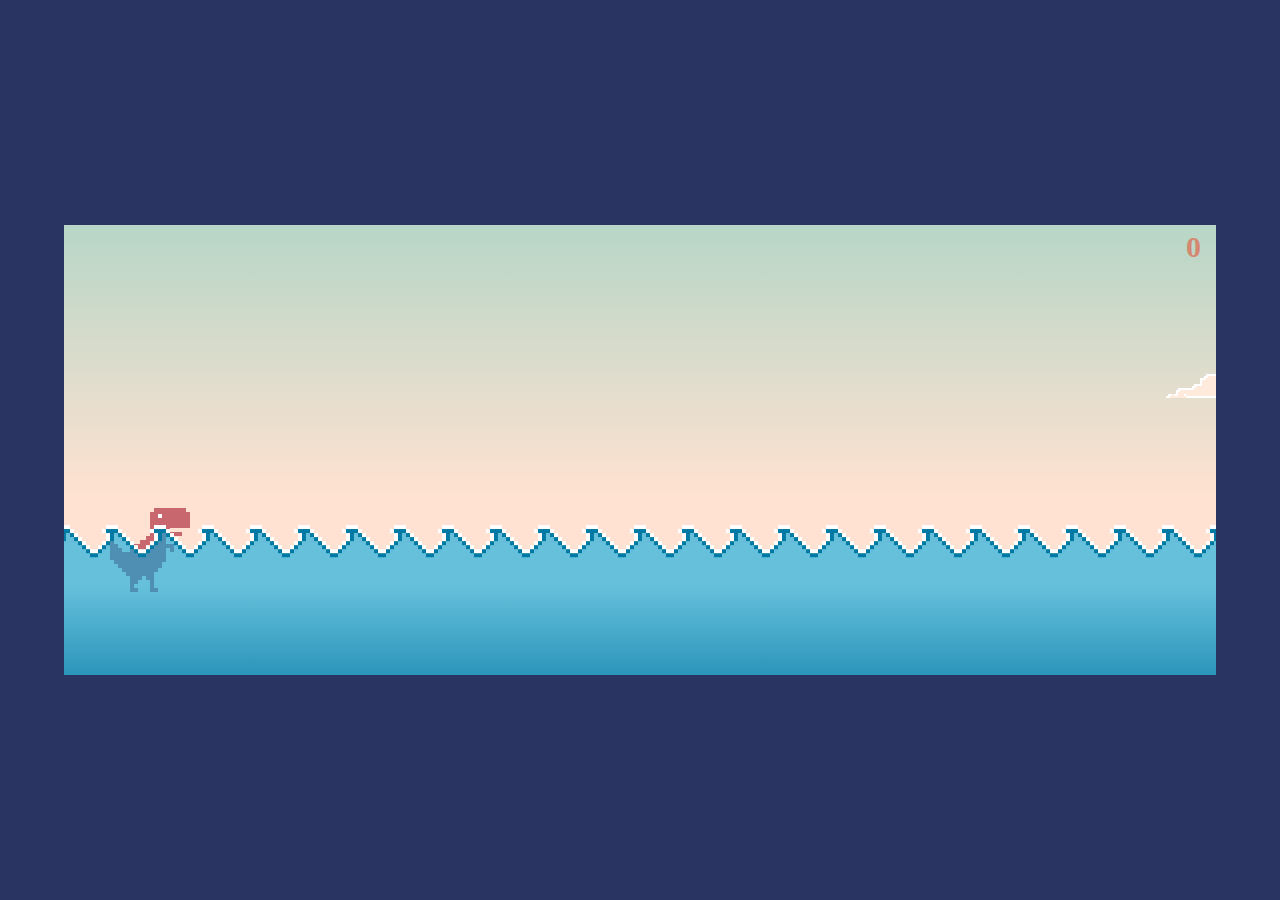
<file: index.html>
<!DOCTYPE html>
<html lang="en">
<head>
    <meta charset="UTF-8">
    <meta http-equiv="X-UA-Compatible" content="IE=edge">
    <meta name="viewport" content="width=device-width, initial-scale=1.0">
    <title>Dino-Agua</title>
    <link rel="stylesheet" href="Estilos.css">
    <link rel="shortcut icon" href="./img/dinosaur.png" type="image/x-icon">
  
</head>
<body>

    <div class="contenedor">

        <div class="suelo"></div>
        
        <div class="dino dino-corriendo"></div>

        <div class="score">0</div>

        

    </div>

    <div class="game-over">PERDISTE <br><br>
        <a href="">
            <img  src="./img/refresh.png" alt="">
        </a>
        
        
        <a href="./Landing.html">
            <img src="./img/flecha-izquierda (1).png" alt="">
        </a>
    </a></div>

    <audio src="sound/moneda.mp3" class="audio-moneda"></audio>
    <audio src="sound/salto.mp3" class="audio-salto"></audio>
    <audio src="sound/gameOver.mp3" class="audio-gameOver"></audio>
    

    <script src="Index.js">

    </script>
</body>
</html>
</file>
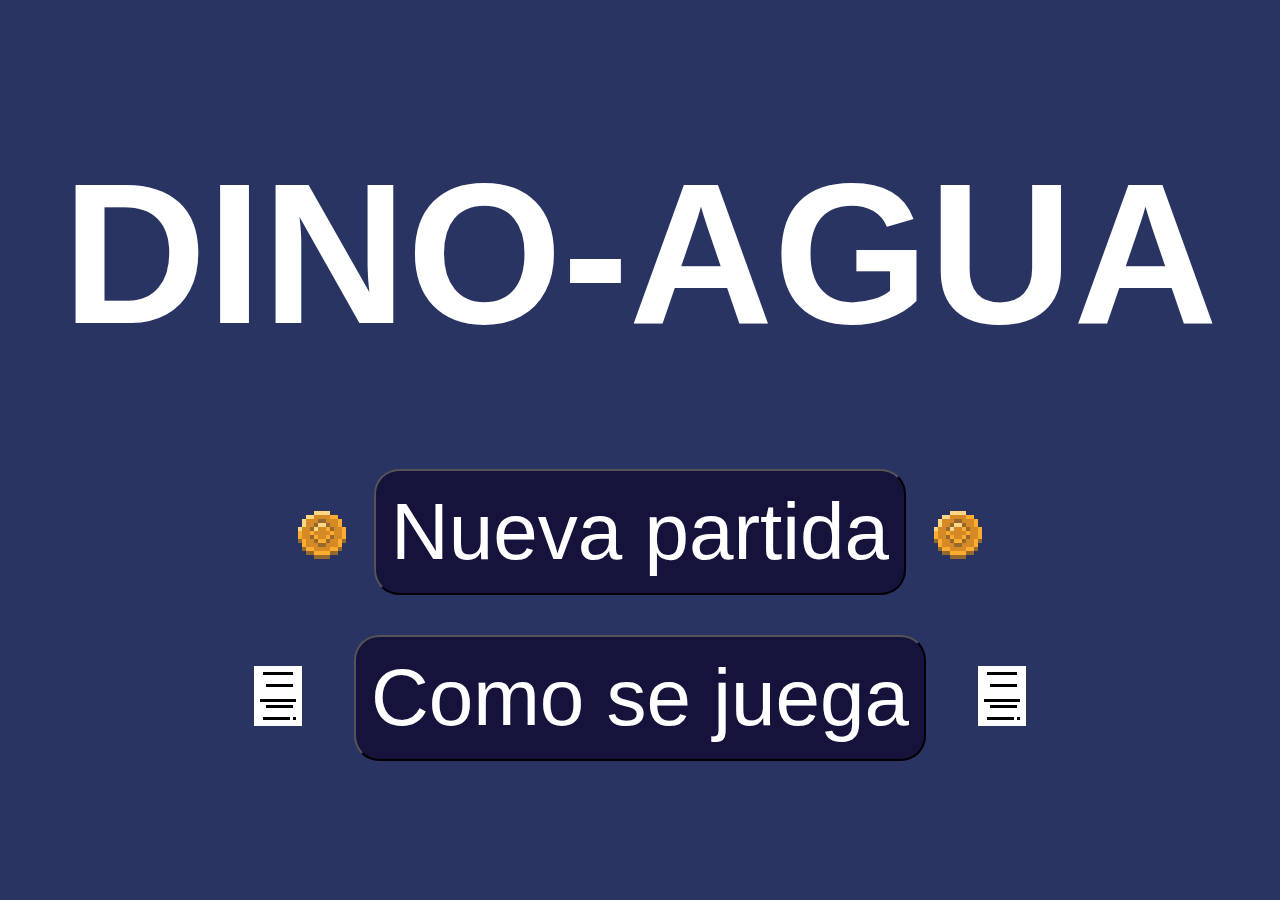
<file: Landing.html>
<!DOCTYPE html>
<html lang="en">
<head>
    <meta charset="UTF-8">
    <meta http-equiv="X-UA-Compatible" content="IE=edge">
    <meta name="viewport" content="width=device-width, initial-scale=1.0">
    <title>Dino-Agua</title>
    <link rel="stylesheet" href="Estilos.css">
    <link rel="shortcut icon" href="./img/moneda.png" type="image/x-icon">
</head>
<body>
    <div class="texto">
        <h1>DINO-AGUA</h1>

        <img src="./img/moneda.png" alt="">
        <button class="boton-b">
            <a class="nueva" href="./index.html">
                Nueva partida
            </a>
        </button>
        <img src="./img/moneda.png" alt="">

        <br>

        <img class="altura" src="./img/New Piskel-1.png (2).png" alt="">
        <button class="boton-b2">
            <a class="nueva" href="./reglas.html">
                Como se juega
            </a>
        </button>
        <img class="altura" src="./img/New Piskel-1.png (2).png" alt="">
    
    </div>

   
        
   
    
</body>
</html>
</file>
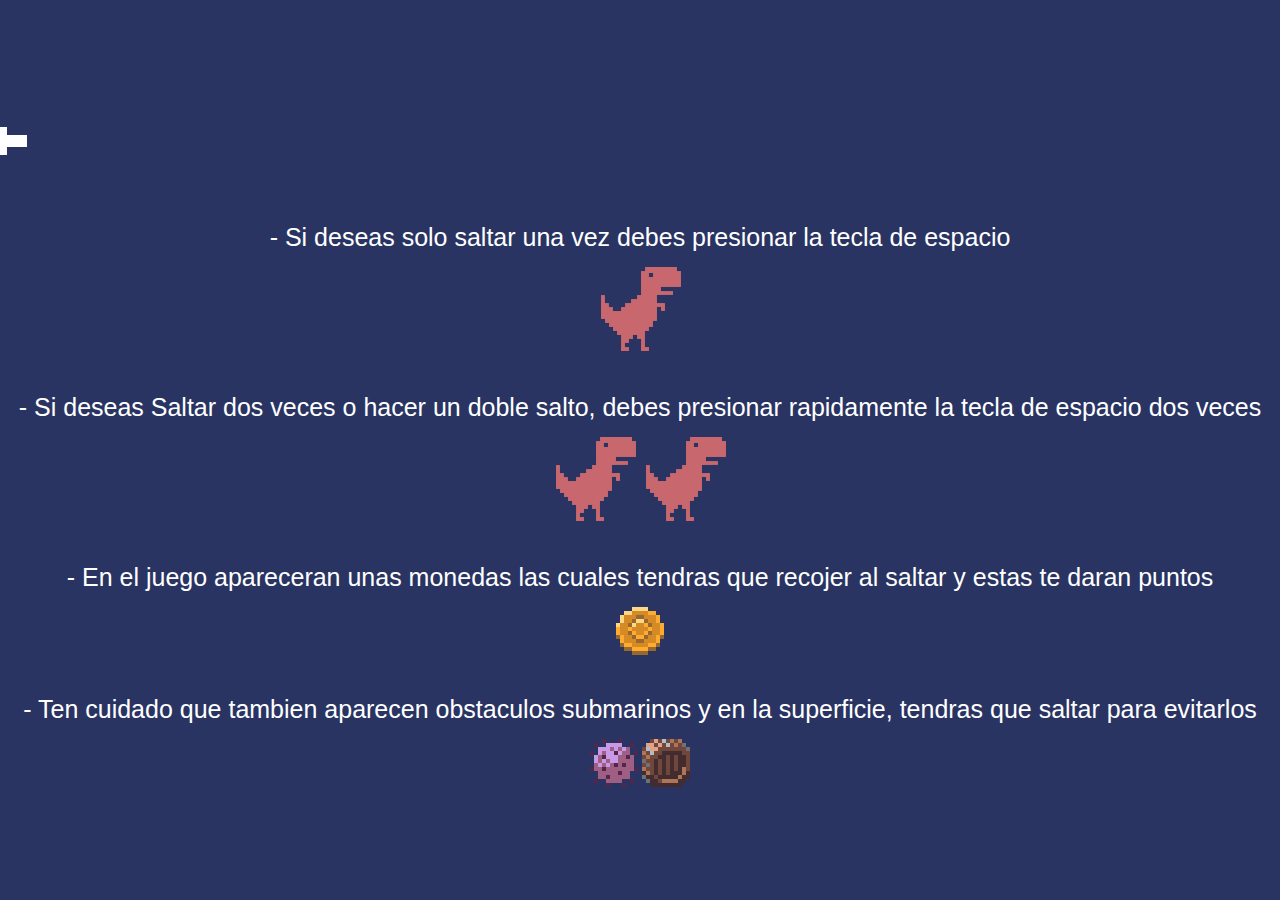
<file: reglas.html>
<!DOCTYPE html>
<html lang="en">
<head>
    <meta charset="UTF-8">
    <meta http-equiv="X-UA-Compatible" content="IE=edge">
    <meta name="viewport" content="width=device-width, initial-scale=1.0">
    <title>Como se juega</title>
    <link rel="stylesheet" href="Estilos.css">
    <link rel="shortcut icon" href="./img/New Piskel-1.png (2).png" type="image/x-icon">
</head>
<body>
    <div class="reglas">

        <a class="regresar" href="./Landing.html">
            <img src="./img/New Piskel-1.png (4).png" alt="">
        </a>
        <div class="p">
            <p>- Si deseas solo saltar una vez debes presionar  la tecla de espacio</p>
        <img class="img1" src="./img/dino_solo-removebg-preview.png"  alt="">
        </div>

        <br><br>
        

        <div class="p">
            <p>- Si deseas Saltar dos veces o hacer un doble salto, debes presionar rapidamente la tecla de espacio dos veces</p>
        <img class="img1" src="./img/dino_solo-removebg-preview.png"  alt="">
        <img class="img1" src="./img/dino_solo-removebg-preview.png"  alt="">
        </div>

        <br><br>

        <div class="p">
            <p>- En el juego apareceran unas monedas las cuales tendras que recojer al saltar y estas te daran puntos</p>
        <img class="img1" src="./img/moneda.png"  alt="">
        
        </div>

        <br><br>

        <div class="p">
            <p>- Ten cuidado que tambien aparecen obstaculos  submarinos y en la superficie, tendras que saltar para evitarlos</p>
        <img class="img1" src="./img/obstaculo1.png"  alt="">
        <img class="img1" src="./img/obstaculo2.png"  alt="">
        
        </div>
        <br>

       
        

        
        

    </div>
</body>
</html>
</file>
<file: Estilos.css>
* {
    padding: 0;
    margin: 0;
}

body{
    height: 100vh;
    background: #293462;
    display: flex;
    align-items: center;
}



.contenedor {
    width: 90%;
    height: 50%;
    margin: 0 auto;
    
    position: relative;

    background: linear-gradient(#b7d6c7 0%, transparent 60%, transparent 80%,  #6d757e 100%) #ffe2d1;/*linear-gradient(#90ebff, white);*/
    transition: background-color 1s linear;
    overflow: hidden;
}

.texto{
    text-align: center;
    margin: auto;
    
    font-family: 'Lucida Sans', 'Lucida Sans Regular', 'Lucida Grande', 'Lucida Sans Unicode', Geneva, Verdana, sans-serif;
    font-size: 100px;
    color: #ffffff;
    position: relative;
    
}



.boton-b{
    
    margin-top: 100px;
    padding: 15px;
    border-radius: 25px;
    background: #15133C;
    font-size: 80px;
    text-decoration: none;
}

.boton-b2{
    
   margin-top: 40px;
    padding: 15px;
    border-radius: 25px;
    background: #15133C;
    font-size: 80px;
    text-decoration: none;
}

.altura{
    position: relative;
    top: 10px;
}

.nueva{
    text-decoration: none;
    color: #ffffff;
}

.boton-b:hover{
    background: #000;
}

.boton-b2:hover{
    background: #000;
}

.nueva:hover{
    color: white;
}

.reglas{
    margin: auto;
    padding: 0;
   
    
}

.replay{
    padding-right: 10px;
}

.return{
    padding-left: 10px;
}

.regresar{
  
    position: relative;
    left: -100px;

}



p{
    color: white;
    font-size: 25px;
    font-family: 'Lucida Sans', 'Lucida Sans Regular', 'Lucida Grande', 'Lucida Sans Unicode', Geneva, Verdana, sans-serif;
}

.p{
    text-align: center;
    
}

.img1{
    margin-top: 15px;
}

.mediodia {
    background-color: #ffdcf3;
}

.tarde {
    background-color: #ffadad;
}

.noche {
    background-color: #aca8c7;
}

.dino {
    width: 84px;
    height: 84px;

    position: absolute;
    bottom: 50px;
    left: 42px;
    z-index: 2;

    background: url(img/dino.png) repeat-x 0px 0px;
    background-size: 336px 84px;
    background-position-x: 0px;

}

.dino-corriendo {
    animation: animarDino 0.25s steps(2) infinite;
}
.dino-estrellado {
    background-position-x: -252px;
}

.suelo {
    width: 200%;
    height: 150px;

    position: absolute;
    bottom: 0;
    left: 0;
    z-index: 3;

    background: url(img/mar.png) repeat-x 0px 0px;
    background-size: 48px 258px;
    animation: oleaje 1.5s ease-in-out infinite;

}

.obstaculo{
    width: 48px;
    height: 48px;

    position: absolute;
    left: 600px;
    z-index: 1;

}
.obstaculo-flotante{
    bottom: 90px;
    background: url(img/obstaculo2.png)  no-repeat;
    animation: abanear 1s ease-in-out infinite;
}

.obstaculo-hundido{
    bottom: 0px;
    background: url(img/obstaculo1.png)  no-repeat;
}

.nube{
    width: 92px;
    height: 26px;

    position: absolute;
    z-index: 0;

    background: url(img/nube.png) no-repeat;
    background-size: 92px 26px;
}

.moneda{
    width: 48px;
    height: 48px;
    position: absolute;
    z-index: 1;
    
    background: url(img/moneda.png) no-repeat center center;
}

.score{
    width: 100px;
    height: 30px;

    position: absolute;
    top: 5px;
    right: 15px;
    z-index: 10;

    color: #d48871;
    font-family: Verdana;
    font-size: 30px;
    font-weight: bold;
    text-align: right;
}

.game-over{
    display: none;

    width: 100%;
    position: absolute;
    z-index: 10;


    text-align: center;
    color: #092e77;
    font-size: 30px;
    font-family: Verdana;
    font-weight: 700;
}

a{
    text-decoration: none;
}


.Empezar{
    
    width: 100px;
    height: 30px;
    border: none;
    position: absolute;
    bottom: 15px;
    right: -50px;
    

    

}

@keyframes animarDino{
    from{
        background-position-x: -84px;
    }
    to{
        background-position-x: -252px;
    }
}

@keyframes abanear{
    0%,100%{
        bottom: 90px;
    }
    50%{
        bottom: 84px;
    }
}

@keyframes oleaje{
    0%,100%{
        bottom: 0px;
    }
    50%{
        bottom: -10px;
    }
}
</file>
